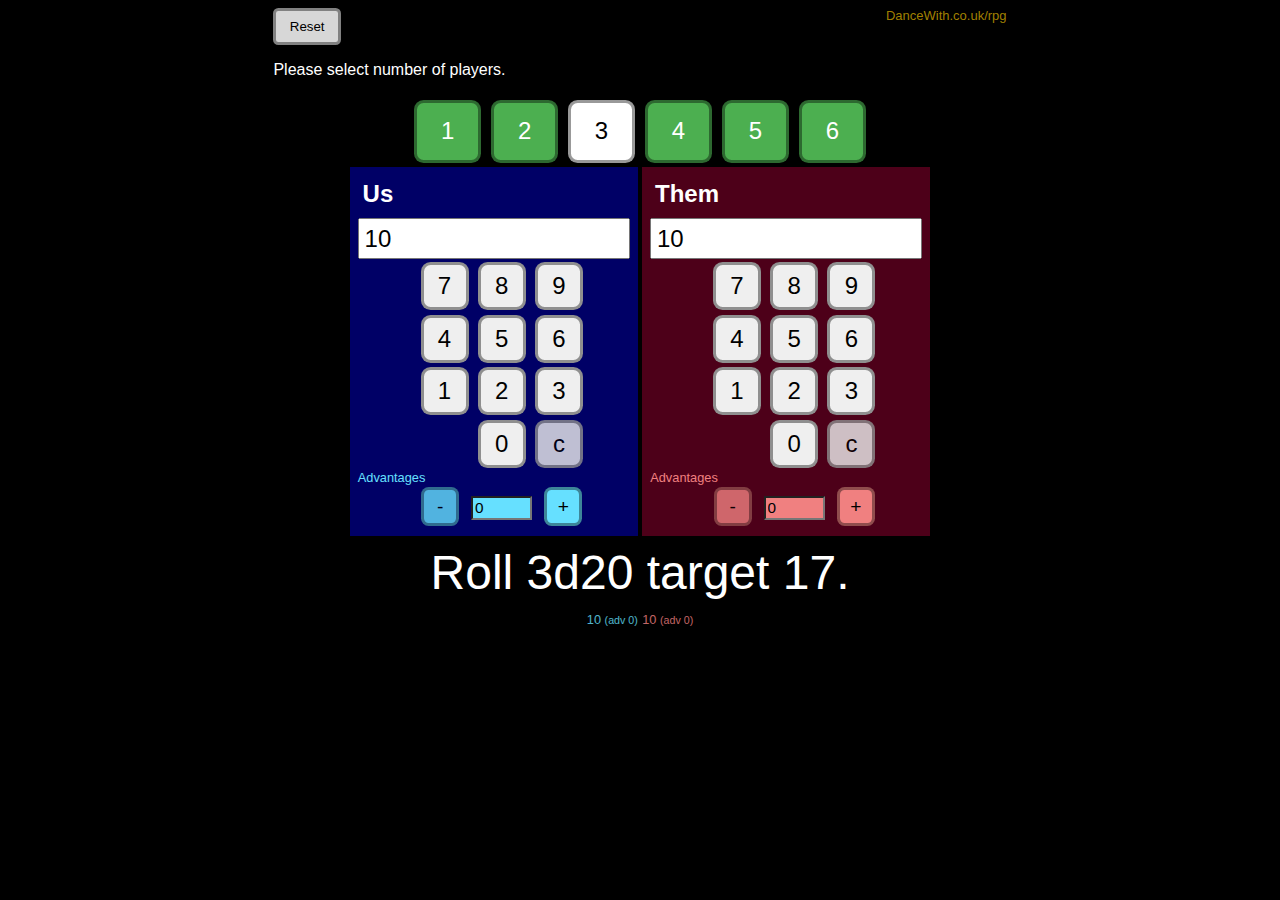
<file: index.html>
<!DOCTYPE html>
<html lang="en-GB">
<meta charset="utf-8">
<title>2019 us-vs-them: tabletop role-playing game</title>
<meta name="viewport" content="width=device-width, initial-scale=1" />
<meta name="description" content="Us-vs-Them role-playing game dice mechanic." />
<meta name="keywords" content="Us-vs-Them, dice mechanic, RPG, role-playing game" />
<meta name="author" content="martin@dancewith.co.uk" />
<meta name="created" content="2018-06-20" />
<link rel="icon" type="image/x-icon" sizes="16x16" href="http://www.dancewith.co.uk/favicon.ico">
<link rel="icon" type="image/png" sizes="192x192" href="http://www.dancewith.co.uk/android-icon-192x192.png">
<link rel="icon" type="image/png" sizes="32x32" href="http://www.dancewith.co.uk/favicon-32x32.png">
<link rel="icon" type="image/png" sizes="96x96" href="http://www.dancewith.co.uk/favicon-96x96.png">
<link rel="icon" type="image/png" sizes="16x16" href="http://www.dancewith.co.uk/favicon-16x16.png">
<link rel="stylesheet" type="text/css" href="simul2019.css" />
<body>
<div id="col"><!--open col-->
  <button type="button" id="reset_button" class="gerneric_button">Reset</button>
  <a class="top_right_link_back" href="http://www.dancewith.co.uk/rpg/">DanceWith.co.uk/rpg</a>
  <p>Please select number of players.</p>
  <div id="pNbrs"><!--open section holding buttons to select number of players-->
    <input type="button" class="playerNbrsBttn availBttn" id="pbttn1" value="1">
    <input type="button" class="playerNbrsBttn availBttn" id="pbttn2" value="2">
    <input type="button" class="playerNbrsBttn availBttn" id="pbttn3" value="3">
    <input type="button" class="playerNbrsBttn availBttn" id="pbttn4" value="4">
    <input type="button" class="playerNbrsBttn availBttn" id="pbttn5" value="5">
    <input type="button" class="playerNbrsBttn availBttn" id="pbttn6" value="6">
    <!--<input type="button" class="playerNbrsBttn availBttn" id="pbttn7" value="7">
    <input type="button" class="playerNbrsBttn availBttn" id="pbttn8" value="8">
    <input type="button" class="playerNbrsBttn availBttn" id="pbttn9" value="9">
    -->
  </div><!--close section holding buttons to select number of players-->
</div><!--close col-->
<div id="blue_and_red_sections">
  <section id="us_section" class="us_and_them">
    <h2>Us </h2>
    <input type="number" id="us_input" min="0" value="10">
    <div class="keypad">
      <div class="keypad_row">
        <input type="button" id="usNbrKey7" class="gerneric_button casio us_nbr_keypad" value="7">
        <input type="button" id="usNbrKey8" class="gerneric_button casio us_nbr_keypad" value="8">
        <input type="button" id="usNbrKey9" class="gerneric_button casio us_nbr_keypad" value="9">
      </div>
      <div class="keypad_row">
        <input type="button" id="usNbrKey4" class="gerneric_button casio us_nbr_keypad" value="4">
        <input type="button" id="usNbrKey5" class="gerneric_button casio us_nbr_keypad" value="5">
        <input type="button" id="usNbrKey6" class="gerneric_button casio us_nbr_keypad" value="6">
      </div>
      <div class="keypad_row">
        <input type="button" id="usNbrKey1" class="gerneric_button casio us_nbr_keypad" value="1">
        <input type="button" id="usNbrKey2" class="gerneric_button casio us_nbr_keypad" value="2">
        <input type="button" id="usNbrKey3" class="gerneric_button casio us_nbr_keypad" value="3">
      </div>
      <div class="keypad_row">
        <input type="button" class="casio spacer" value=".">
        <input type="button" class="gerneric_button casio us_nbr_keypad" value="0">
        <input type="button" id="us_clear_button" class="gerneric_button casio dim_button" value="c">
      </div>
      <div class="us_adv_row">
        <div class="adv_heading">Advantages</div>
        <input type="button" id="us_adv_minus_button" 
          class="gerneric_button casio dim_button us_adv_disadv" value="-">
        <input type="number" id="us_adv_input" class="show_adv us_adv_disadv" value="0">
        <input type="button" id="us_adv_plus_button" 
          class="gerneric_button casio us_adv_disadv" value="+">
      </div>
    </div><!--close keypad-->
  </section>
  <section id="them_section" class="us_and_them">
    <h2>Them </h2>
    <input type="number" id="them_input" min="0" value="10">
    <div class="keypad">
      <div class="keypad_row">
        <input type="button" id="themNbrKey7" class="gerneric_button casio them_nbr_keypad" value="7">
        <input type="button" id="themNbrKey8" class="gerneric_button casio them_nbr_keypad" value="8">
        <input type="button" id="themNbrKey9" class="gerneric_button casio them_nbr_keypad" value="9">
      </div>
      <div class="keypad_row">
        <input type="button" id="themNbrKey4" class="gerneric_button casio them_nbr_keypad" value="4">
        <input type="button" id="themNbrKey5" class="gerneric_button casio them_nbr_keypad" value="5">
        <input type="button" id="themNbrKey6" class="gerneric_button casio them_nbr_keypad" value="6">
      </div>
      <div class="keypad_row">
        <input type="button" id="themNbrKey1" class="gerneric_button casio them_nbr_keypad" value="1">
        <input type="button" id="themNbrKey2" class="gerneric_button casio them_nbr_keypad" value="2">
        <input type="button" id="themNbrKey3" class="gerneric_button casio them_nbr_keypad" value="3">
      </div>
      <div class="keypad_row">
        <input type="button" class="casio spacer" value=".">
        <input type="button" class="gerneric_button casio them_nbr_keypad" value="0">
        <input type="button" id="them_clear_button" class="gerneric_button casio dim_button" value="c">
      </div>
      <div class="them_adv_row">
        <div class="adv_heading">Advantages</div>
        <input type="button" id="them_adv_minus_button" 
          class="gerneric_button casio dim_button them_adv_disadv" value="-">
        <input type="number" id="them_adv_input" class="show_adv them_adv_disadv" value="0">
        <input type="button" id="them_adv_plus_button" 
          class="gerneric_button casio them_adv_disadv" value="+">
      </div>
    </div><!--close keypad-->
  </section>
</div><!--blue_and_red_sections-->
<div id="dice_roll_instructions">
  Please enable JavaScript and/or upgrade your browser.
</div>
<div id="we_they_summary">
  we versus they
</div>
<script src="functional-programming-simul2019.js"></script>
</body>
</html>
</file>
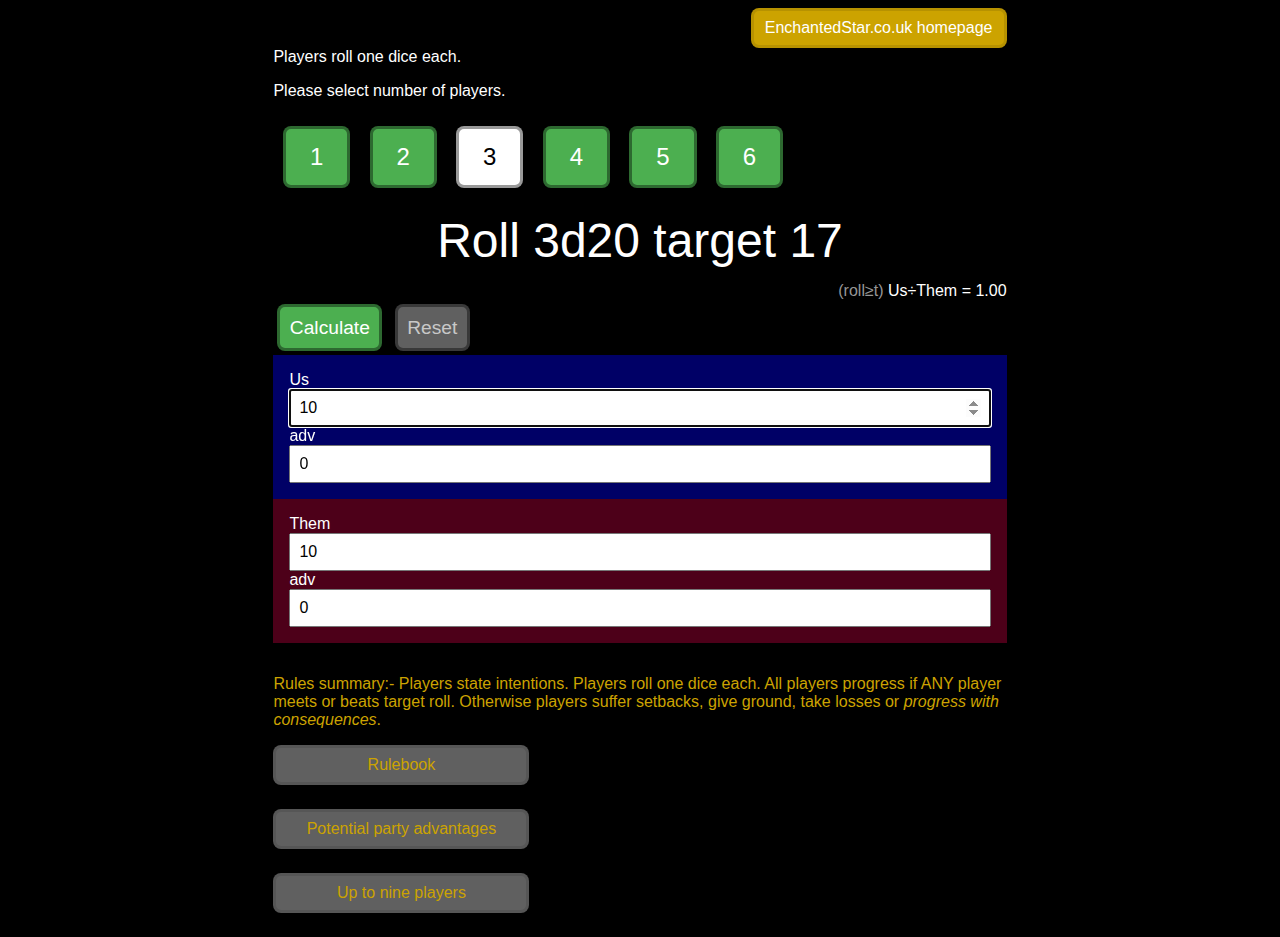
<file: v001basic/index.html>
<!DOCTYPE html>

<html lang="en-GB">
<head>
<meta charset="utf-8" />
<title>Us-vs-Them: tabletop role-playing game</title>
<meta name="viewport" content="width=device-width, initial-scale=1" />
<meta name="description" content="Us-vs-Them role-playing game dice mechanic." />
<meta name="keywords" content="Us-vs-Them, dice mechanic, RPG, role-playing game" />
<meta name="author" content="martin@dancewith.co.uk" />
<meta name="created" content="2017-02-06" />
<link rel="icon" type="image/x-icon" sizes="16x16" href="http://www.dancewith.co.uk/favicon.ico">
<link rel="icon" type="image/png" sizes="192x192" href="http://www.dancewith.co.uk/android-icon-192x192.png">
<link rel="icon" type="image/png" sizes="32x32" href="http://www.dancewith.co.uk/favicon-32x32.png">
<link rel="icon" type="image/png" sizes="96x96" href="http://www.dancewith.co.uk/favicon-96x96.png">
<link rel="icon" type="image/png" sizes="16x16" href="http://www.dancewith.co.uk/favicon-16x16.png">
<link rel="stylesheet" type="text/css" href="simul2018.css" />
</head>

<body onload="initial_settings()">
<script src="simul2018.js" defer></script>

<div class="col"><!--open col-->

  <div>
    <a id="link_to_homepage" href="https://enchantedstar.co.uk/">EnchantedStar.co.uk homepage</a>
  </div>
  <p class="clear_floats"> </p>

  <p>Players roll one dice each.</p>
  <p>Please select number of players.</p>
  <div id="playerNbrsSection"><!--open section holding buttons to select number of players-->
    <input type="button" class="playerNbrsBttn unselectedBttn" id="bttn1" value="1">
    <input type="button" class="playerNbrsBttn unselectedBttn" id="bttn2" value="2">
    <input type="button" class="playerNbrsBttn selectedBttn" id="bttn3" value="3">
    <input type="button" class="playerNbrsBttn unselectedBttn" id="bttn4" value="4">
    <input type="button" class="playerNbrsBttn unselectedBttn" id="bttn5" value="5">
    <input type="button" class="playerNbrsBttn unselectedBttn" id="bttn6" value="6">
  </div><!--close section holding buttons to select number of players-->

  <!--display dice instructions-->
  <div id="dice_roll_instructions">
    Please enable JavaScript and/or upgrade your browser.
  </div>

  <!--subtle display of force-ratio-->
  <div id="displayFR">
    <span id="generalPrinciple">(roll≥t)</span> Us÷Them = <span id="fRnote">1.00</span>
  </div>

  <form>
    <input type="button" value="Calculate" id="calculateBttn" tabindex="5">
    <input type="reset" id="resetBttn">
    <div class="UsSection nbrInputSections">
        <div class="inner_col">
            <label>Us</label>
            <input type="number" id="usInput" min="0" value="10" autofocus tabindex="1">
        </div>
        <div class="inner_col">
            <label>adv</label>
            <input type="number" id="advUsInput" value="0" tabindex="2">
        </div>
    </div>
    <div class="ThemSection nbrInputSections">
        <div class="inner_col">
            <label class="labellingUsThem">Them</label>
            <input type="number" id="themInput" min="0" value="10" tabindex="3">
        </div>
        <div class="inner_col">
            <label class="labellingAdvantages">adv</label>
            <input type="number" id="advThemInput" value="0" tabindex="4">
        </div>
    </div>
  </form>

  <p id="rules">Rules summary:- Players state intentions. Players roll one dice each. All players progress if ANY player meets or beats target roll. Otherwise players suffer setbacks, give ground, take losses or <em>progress with consequences</em>. </p>
  <p><a href="http://www.dancewith.co.uk/tabletop2018/rules/index.html" class="lower_page_links">Rulebook</a></p>
  <p><a href="http://www.dancewith.co.uk/tabletop2018/adv/index.html" class="lower_page_links">Potential party advantages</a></p>
  <p><a href="http://www.dancewith.co.uk/tabletop2018/usvsthem9p.html" class="lower_page_links">Up to nine players</a></p>

</div><!--close col-->
</body>
</html>
</file>
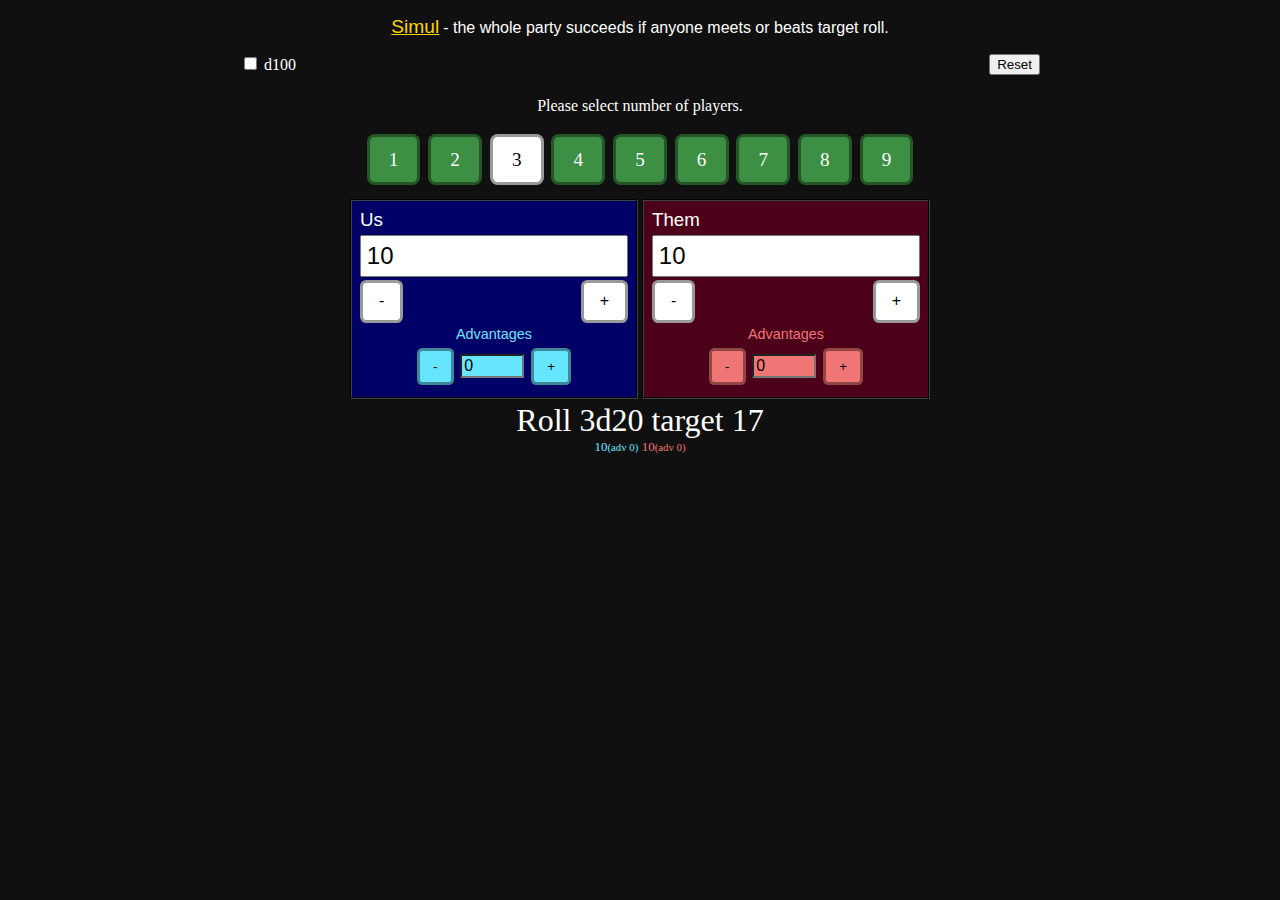
<file: simul9p.html>
<!DOCTYPE html>
<html lang="en-GB">
  <meta charset="utf-8" />
  <title>Simul</title>
  <meta name="viewport" content="width=device-width, initial-scale=1" />
  <meta
    name="description"
    content="Us-vs-Them roll-high-to-succeed Simul role-playing game dice mechanic."
  />
  <meta name="keywords" content="Simul, RPG" />
  <meta name="author" content="martin@dancewith.co.uk" />
  <meta name="created" content="2020-07-03" />
  <link rel="stylesheet" type="text/css" href="simul2020.css" />

  <body>
    <noscript>Please enable JavaScript to run this app.</noscript>

    <header>
      <hgroup>
        <h1><a href="http://www.dancewith.co.uk/rpg/">Simul</a></h1>
        <h2>
          - the whole party succeeds if anyone meets or beats target roll.
        </h2>
      </hgroup>
    </header>

    <main>
      <div class="d100checkbox">
        <input type="checkbox" name="d100Input" id="d100Input" value="d100" />
        <label for="d100Input">
          d100
        </label>
      </div>
      <div class="resetButtonContainer">
        <button onclick="reset()" type="button" aria-label="reset app">
          Reset
        </button>
      </div>

      <form onchange="nSet(elements['playerNbrs'].value)">
        <fieldset class="playerNbrsFieldset">
          <p>Please select number of players.</p>
          <div class="flexboxWrapper">
            <input type="radio" id="n1" name="playerNbrs" value="1" />
            <label for="n1"> 1 </label>

            <input type="radio" id="n2" name="playerNbrs" value="2" />
            <label for="n2"> 2 </label>

            <input type="radio" id="n3" name="playerNbrs" value="3" checked />
            <label for="n3"> 3 </label>

            <input type="radio" id="n4" name="playerNbrs" value="4" />
            <label for="n4"> 4 </label>

            <input type="radio" id="n5" name="playerNbrs" value="5" />
            <label for="n5"> 5 </label>

            <input type="radio" id="n6" name="playerNbrs" value="6" />
            <label for="n6"> 6 </label>

            <input type="radio" id="n7" name="playerNbrs" value="7" />
            <label for="n7"> 7 </label>

            <input type="radio" id="n8" name="playerNbrs" value="8" />
            <label for="n8"> 8 </label>

            <input type="radio" id="n9" name="playerNbrs" value="9" />
            <label for="n9"> 9 </label>
          </div>
        </fieldset>
      </form>

      <form class="bothUsAndThemForm">
        <fieldset class="usFieldset">
          <section class="usOrThemInputs">
            <h3>Us</h3>
            <input
              type="number"
              name="usInput"
              id="usInput"
              min="0"
              value="10"
            />
            <button id="minus1Us" type="button" aria-label="minus one from us">
              -
            </button>
            <button id="plus1Us" type="button" aria-label="add one to us">
              +
            </button>
          </section>

          <section class="bothAdvantageInputSections advantageUsSection">
            <h4>Advantages</h4>
            <button
              id="minus1AdvUs"
              type="button"
              aria-label="minus one advantage from us"
            >
              -
            </button>
            <input type="number" name="advUsInput" id="advUsInput" value="0" />
            <button
              id="plus1AdvUs"
              type="button"
              aria-label="add one advantage to us"
            >
              +
            </button>
          </section>
        </fieldset>

        <fieldset class="themFieldset">
          <section class="usOrThemInputs">
            <h3>Them</h3>
            <input
              type="number"
              name="themInput"
              id="themInput"
              min="0"
              value="10"
            />
            <button
              id="minus1Them"
              type="button"
              aria-label="minus one from them"
            >
              -
            </button>
            <button id="plus1Them" type="button" aria-label="add one to them">
              +
            </button>
          </section>

          <section class="bothAdvantageInputSections advantageThemSection">
            <h4>Advantages</h4>
            <button
              id="minus1AdvThem"
              type="button"
              aria-label="minus one advantage from them"
            >
              -
            </button>
            <input
              type="number"
              name="advThemInput"
              id="advThemInput"
              value="0"
            />
            <button
              id="plus1AdvThem"
              type="button"
              aria-label="add one advantage to them"
            >
              +
            </button>
          </section>
        </fieldset>
      </form>

      <output
        name="edict"
        for="playerNbrs, usInput, themInput, advUs, advThem"
      ></output>
    </main>
    <footer><span id="precisUs"></span> <span id="precisThem"></span></footer>
    <script src="simul9p.js"></script>
  </body>
</html>
</file>
<file: simul2019.css>
/* width & height includes padding + border for responsive web design */
* {
  box-sizing: border-box;
}
body, p  {
  background-color: black;
  color: white;
  font-family: "Cabin", "Trebuchet MS", Helvetica, sans-serif;
  clear:both;
}
/* central column */
#col {
  padding-left: 4%;
  padding-right: 4%;
}
.top_right_link_back {
  font-size:small;
  text-decoration: none;
  color: rgba(204, 163, 0, 0.8);
  float: right;
}
.gerneric_button {
  border: solid;
  border-color: rgba(0, 0, 0, 0.4);
  border-radius: 0.4em;
  text-align: center;
  text-decoration: none;
  cursor: pointer;
}
#reset_button {
  padding: 0.6em 1em;
  opacity: 0.9;
}
/* JS alters class in div selecting number of players */
#pNbrs{
  display: -webkit-flex; /* Safari */
  -webkit-flex-wrap: wrap; /* Safari 6.1+ */
  display: flex;
  flex-wrap: wrap-reverse;
  justify-content: center;
}
/* buttons to select number of players */
.playerNbrsBttn {
  font-size: 150%;
  margin: 0.2em 0.2em;
  border: solid;
  border-color: rgba(0, 0, 0, 0.4);
  border-radius: 0.4em;
  padding: 0.6em 1em;
  text-align: center;
  text-decoration: none;
  cursor: pointer;
}
.pickedBttn {
  background-color: white;
  color: black;
  cursor:auto;
}
.availBttn {
  background-color: #4CAF50; /* green */
  color: white;
}
#blue_and_red_sections {
  margin: auto;
  text-align: center;
}
#us_section {
  background-color: #000066; /* dark blue */
  text-align: center;
}
#them_section {
  background-color: #4d0019; /* dark red */
  text-align: center;
}
.us_and_them {
  padding: 0.5em;
  margin-bottom: 0.5em;
  width: 18em;
  margin: auto;
  display: inline-block;
}
.us_and_them h2, h3 {
  margin: 0.1em;
  padding: 0.1em;
  text-align: left;
}
#us_input {
  font-size: 150%;
  width: 100%;
  padding: 0.2em;
  margin-top: 0.2em;
}
#them_input {
  font-size: 150%;
  width: 100%;
  padding: 0.2em;
  margin-top: 0.2em;
}
.keypad {
  width: 18em;
  margin: auto;
}
.casio {
  font-size: 150%;
  width: 2em;
  height: 2em;
  margin: 0.1em;
}
.spacer{
    opacity: 0;
}
.dim_button {
  opacity: 0.8;
}
.adv_heading {
  text-align: left;
}
.show_adv {
  font-size: 120%;
  width: 4em;
  margin-left: 0.4em;
  margin-right: 0.4em;
}
.us_adv_row{
  font-size: 80%;
  color: #66e0ff; /* light-blue */
}
.them_adv_row{
  font-size: 80%;
  color:  #f08080; /* LightCoral */
}
.us_adv_disadv {
  background-color: #66e0ff; /* light-blue */
}
.them_adv_disadv {
  background-color: #f08080; /* LightCoral */
}
/* style displaying dice instructions */
#dice_roll_instructions {
  margin: 0.2em;
  font-size: 300%;
  text-align: center;
}
#we_they_summary {
  margin: 0.1em;
  opacity: 0.8;
  text-align: center;
}
/* responsive web design */
@media only screen and (min-width: 768px) {
  /* For desktop: */
  #col {
    width: 66%;
    margin: auto;
  }
}
</file>
<file: v001basic/simul2018.css>
/* width & height includes padding + border for responsive web design */
* {
  box-sizing: border-box;
}
body {
  background-color: black;
  color: white;
  font-family: "Cabin", "Trebuchet MS", Helvetica, sans-serif;
}
/* central column */
.col{
  padding-left: 4%;
  padding-right: 4%;
}
/* link to enchantedstar.co.uk home page */
#link_to_homepage{
  float: right;
  color: white;
  background-color: #cca300;
  border: solid;
  border-color: rgba(0,0,0,0.1);
  border-radius:8px;
  padding: 0.5em 0.5em;
  text-align: center;
  text-decoration: none;
  display: inline-block;
  cursor: pointer;
  width: 16em;
}

.clear_floats{
  clear:both;
}

/* section holding buttons to select number of players */
#playerNbrsSection{
  display: -webkit-flex; /* Safari */
  -webkit-flex-wrap: wrap; /* Safari 6.1+ */
  display: flex;
  flex-wrap: wrap-reverse;
}
/* buttons to select number of players */
.playerNbrsBttn {
  font-size: 150%;
  margin: 0.4em 0.4em;
  border: solid;
  border-color: rgba(0, 0, 0, 0.4);
  border-radius: 8px;
  padding: 0.6em 1em;
  text-align: center;
  text-decoration: none;
  cursor: pointer;
}
.selectedBttn {
  background-color: white;
  color: black;
  cursor:auto;
}
.unselectedBttn {
  background-color: #4CAF50; /* green */
  color: white;
}
/* style displaying dice instructions */
#dice_roll_instructions {
  margin: 2%;
  font-size: 300%;
  text-align: center;
}
/* style displaying "roll greater than t" */
#generalPrinciple {
  color: rgb(150,150,150); /* mid grey */
}
/* style displaying force-ratio */
#displayFR {
  text-align: right;
}
/* styling Calculate Button */
#calculateBttn {
  background-color: #4CAF50; /* green */
  color: white;
  margin: 0.2em;
  border: solid;
  border-color: rgba(0, 0, 0, 0.4);
  border-radius: 8px;
  padding: 0.5em;
  text-align: center;
  text-decoration: none;
  font-size: 120%;
  cursor: pointer;
}
/* styling Reset Button */
#resetBttn {
  background-color: rgb(96,96,96); /* darker grey */
  color: rgb(200,200,200); /* lighter grey */
  margin: 0.2em;
  border: solid;
  border-color: rgba(0, 0, 0, 0.4);
  border-radius: 8px;
  padding: 0.5em;
  text-align: center;
  text-decoration: none;
  font-size: 120%;
  cursor: pointer;
}

/* styling all number input boxes */
input[type=number] {
  width: 100%;
  padding: 0.5em;
  font-size: 100%;
}
/* both blue and red sections */
.nbrInputSections {
  padding-top: 1em;
  padding-bottom: 1em;
  padding-left: 1em;
  padding-right: 1em;
}
/* styling Us Section */
.UsSection {
  background-color: #000066; /* dark blue */
}
/* styling Them Section */
.ThemSection {
  background-color: #4d0019; /* dark red */
}
.inner_col {
  width: 48%;
  display: inline-block;
}
#rules {
  color: #cca300;
  margin-top: 2em;
}
.lower_page_links {
  margin-bottom: 0.5em;
  background-color: rgb(96,96,96); /* darker grey */
  color: #cca300;
  border: solid;
  border-color: rgba(0,0,0,0.1);
  border-radius:8px;
  padding: 0.5em 0.5em;
  text-align: center;
  text-decoration: none;
  display: inline-block;
  cursor: pointer;
  width: 16em;
}

/* responsive web design */
@media only screen and (min-width: 768px) {
  /* For desktop: */
  .col {
    width: 66%;
    margin: auto;
  }
  .inner_col {
    width: 100%;
  }
}
</file>
<file: simul2020.css>
/* width & height includes padding + border */
* {
  box-sizing: border-box;
}

body {
  background-color: rgb(16, 16, 16);
  color: white;
}

header {
  text-align: center;
  margin-bottom: 1em;
}

h1,
h2 {
  display: inline;
  font-weight: 100;
  font-family: Arial, Helvetica, sans-serif;
}
h1 {
  font-size: 120%;
}
h2 {
  font-size: 100%;
}

h1 a {
  color: hsl(50, 100%, 50%);
}

button {
  cursor: pointer;
}

.d100checkbox {
  float: left;
}

.resetButtonContainer {
  float: right;
}

/* Green */
.playerNbrsFieldset {
  clear: both;
  border: none;
  text-align: center;
}
.flexboxWrapper {
  display: flex;
  justify-content: center;
  flex-wrap: wrap-reverse;
}
.playerNbrsFieldset label {
  background-color: hsl(124, 40%, 40%);
  font-size: 120%;
  cursor: pointer;
  margin: 0.2em 0.2em;
  padding: 0.6em 1em;
  border: solid;
  border-color: rgba(0, 0, 0, 0.4);
  border-radius: 0.4em;
}
.playerNbrsFieldset input[type="radio"] {
  opacity: 0;
  position: fixed;
  width: 0;
}
input[type="radio"]:checked + label {
  color: black;
  background-color: white;
}

/* Both blue and red */
.bothUsAndThemForm {
  margin: auto;
  text-align: center;
}
.bothUsAndThemForm fieldset {
  display: inline-block;
  padding: 0.5em;
  margin: auto;
  border-color: rgb(64, 64, 64);
  max-width: 18em;
}
.bothUsAndThemForm button {
  margin: 0.2em 0.2em;
  padding: 0.6em 1em;
  border: solid;
  border-color: rgba(0, 0, 0, 0.4);
  border-radius: 0.4em;
}
.bothUsAndThemForm h3,
.bothUsAndThemForm h4 {
  font-weight: 100;
  font-family: Arial, Helvetica, sans-serif;
  margin-top: 0em;
  margin-bottom: 0.2em;
}
.usOrThemInputs h3 {
  text-align: left;
}
.usOrThemInputs input {
  font-size: 150%;
  width: 100%;
  padding: 0.2em;
}
.usOrThemInputs button {
  font-size: 100%;
  background-color: white;
}
#minus1Us,
#minus1Them {
  float: left;
  margin-left: 0em;
}
#plus1Us,
#plus1Them {
  float: right;
  margin-right: 0em;
}
.bothAdvantageInputSections {
  clear: both;
  padding-bottom: 0.1em;
}
.bothAdvantageInputSections h4 {
  font-size: 90%;
}
.bothAdvantageInputSections input {
  font-size: 100%;
  max-width: 4em;
}
.usFieldset {
  background-color: hsl(240, 100%, 20%);
}
.themFieldset {
  background-color: hsl(340, 100%, 15%);
}
.advantageUsSection h4 {
  color: hsl(190, 100%, 70%);
}
.advantageUsSection button,
.advantageUsSection input {
  background-color: hsl(190, 100%, 70%);
}
.advantageThemSection h4 {
  color: hsl(0, 80%, 70%);
}
.advantageThemSection button,
.advantageThemSection input {
  background-color: hsl(0, 80%, 70%);
}

output > div {
  text-align: center;
  font-size: 200%;
  margin-top: 0.2rem;
}

footer {
  text-align: center;
  font-size: small;
}
#precisUs {
  color: hsl(190, 100%, 70%);
}
#precisThem {
  color: hsl(0, 80%, 70%);
}

@media only screen and (min-width: 24em) {
  body {
    margin: 1em;
  }
}
@media only screen and (min-width: 52em) {
  body {
    max-width: 50em;
    margin-left: auto;
    margin-right: auto;
  }
}
</file>
